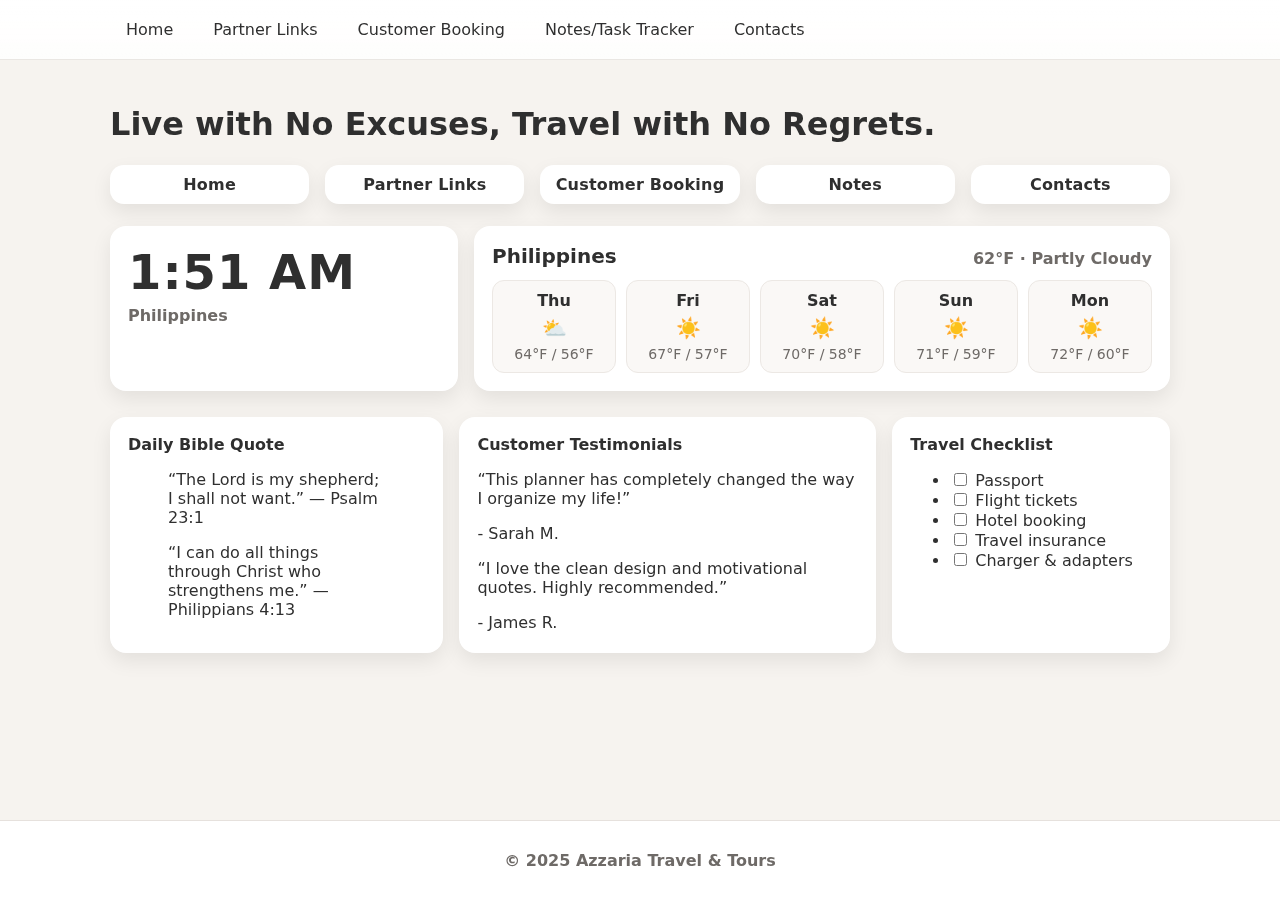
<file: index.html>
<!DOCTYPE html>
<html lang="en">
<head>
  <meta charset="UTF-8" />
  <meta name="viewport" content="width=device-width, initial-scale=1.0"/>
  <title>Home | Azzaria Travel & Tours</title>
  <link rel="stylesheet" href="styles.css"/>
</head>

<body>

  <!-- Top Navigation -->
  <header class="site-header">
    <nav class="ribbon">
      <a class="top" href="index.html">Home</a>
      <a class="top" href="partner_links.html">Partner Links</a>
      <a class="top" href="customer.html">Customer Booking</a>
      <a class="top" href="task_tracker.html">Notes/Task Tracker</a>
      <a class="top" href="contacts.html">Contacts</a>
    </nav>
  </header>

  <main class="planner-home">

    <section class="hero">
            <div class="overlay">
                <h1>Live with No Excuses, Travel with No Regrets.</h1>
            </div>
    </section>


    <!-- Top Section: Five planner tiles -->
    <section class="planner-tiles">
      <a class="tile" href="index.html">
        <div class="tile-label">Home</div>
      </a>
      <a class="tile" href="partner_links.html">
        <div class="tile-label">Partner Links</div>
      </a>
      <a class="tile" href="customer.html">
        <div class="tile-label">Customer Booking</div>
      </a>
      <a class="tile" href="task_tracker.html">
        <div class="tile-label">Notes</div>
      </a>
      <a class="tile" href="contacts.html">
        <div class="tile-label">Contacts</div>
      </a>
    </section>

    <!-- Middle Section: Clock + Weather -->
    <section class="mid-band">
      <div class="clock-card">
        <div class="clock-time" id="clock">2:56 PM</div>
        <div class="clock-sub">Philippines</div>
      </div>

      <div class="weather-card">
        <div class="weather-header">
          <div class="weather-city">Philippines</div>
          <div class="weather-current">62°F · Partly Cloudy</div>
        </div>
        <div class="weather-forecast">
          <div class="day">
            <div class="name">Thu</div>
            <div class="icon">⛅</div>
            <div class="temps">64°F / 56°F</div>
          </div>
          <div class="day">
            <div class="name">Fri</div>
            <div class="icon">☀️</div>
            <div class="temps">67°F / 57°F</div>
          </div>
          <div class="day">
            <div class="name">Sat</div>
            <div class="icon">☀️</div>
            <div class="temps">70°F / 58°F</div>
          </div>
          <div class="day">
            <div class="name">Sun</div>
            <div class="icon">☀️</div>
            <div class="temps">71°F / 59°F</div>
          </div>
          <div class="day">
            <div class="name">Mon</div>
            <div class="icon">☀️</div>
            <div class="temps">72°F / 60°F</div>
          </div>
        </div>
      </div>
    </section>

    <!-- Bottom Section: Quotes, Testimonials, Checklist -->
    <section class="bottom-grid">
      <!-- Daily Bible Quote -->
      <div class="card quotes-card">
        <div class="card-title">Daily Bible Quote</div>
        <blockquote class="quote">“The Lord is my shepherd; I shall not want.” — Psalm 23:1</blockquote>
        <blockquote class="quote">“I can do all things through Christ who strengthens me.” — Philippians 4:13</blockquote>
      </div>

      <!-- Customer Testimonials -->
      <div class="card testimonials-card">
        <div class="card-title">Customer Testimonials</div>
        <div class="testimonial">
          <p>“This planner has completely changed the way I organize my life!”</p>
          <span>- Sarah M.</span>
        </div>
        <div class="testimonial">
          <p>“I love the clean design and motivational quotes. Highly recommended.”</p>
          <span>- James R.</span>
        </div>
      </div>

      <!-- Travel Checklist -->
      <div class="card checklist-card">
        <div class="card-title">Travel Checklist</div>
        <ul class="checklist">
          <li><label><input type="checkbox"> Passport</label></li>
          <li><label><input type="checkbox"> Flight tickets</label></li>
          <li><label><input type="checkbox"> Hotel booking</label></li>
          <li><label><input type="checkbox"> Travel insurance</label></li>
          <li><label><input type="checkbox"> Charger & adapters</label></li>
        </ul>
      </div>
    </section>
  </main>

  <script>
    function updateClock() {
      const el = document.getElementById('clock');
      const now = new Date();
      let hours = now.getHours();
      const minutes = now.getMinutes().toString().padStart(2, '0');
      const ampm = hours >= 12 ? 'PM' : 'AM';
      hours = hours % 12 || 12;
      el.textContent = `${hours}:${minutes} ${ampm}`;
    }
    updateClock();
    setInterval(updateClock, 30000);
  </script>


    <footer>
        <p>&copy; 2025 Azzaria Travel & Tours</p>
    </footer>

</body>
</html>
</file>
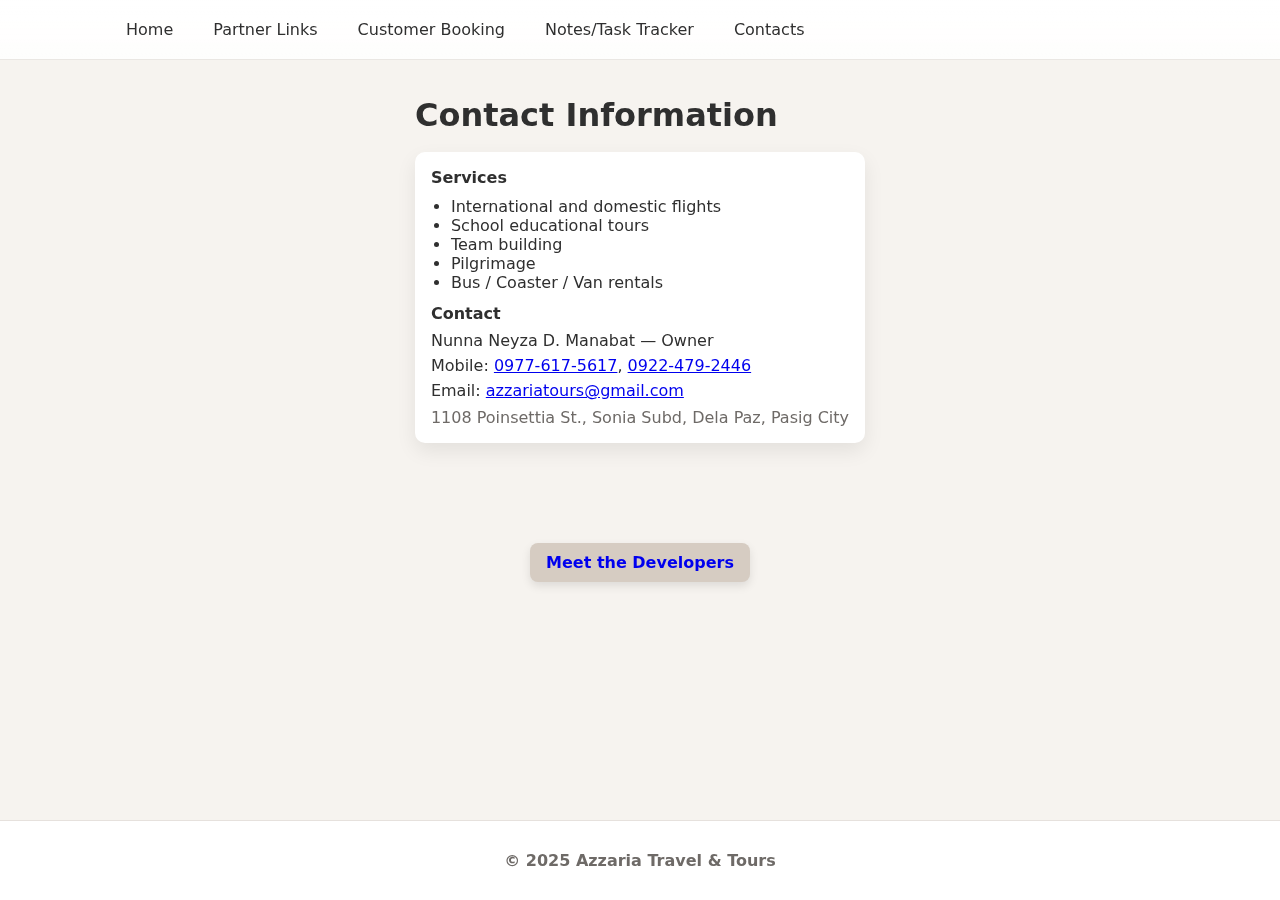
<file: contacts.html>
<!DOCTYPE html>
<html lang="en">
<head>
  <meta charset="utf-8" />
  <meta name="viewport" content="width=device-width, initial-scale=1" />
  <title>Contacts | Azzaria Travel & Tours</title>
  <link rel="stylesheet" href="styles.css" />

    
<style>
  .dev-button {
    display: inline-block;
    margin-top: 24px;
    padding: 10px 16px;
    background: #d6ccc2;
    color: 9a8c98;
    border-radius: 8px;
    text-decoration: none;
    font-weight: 600;
    box-shadow: 0 4px 10px rgba(0, 0, 0, 0.1);
    transition: background 0.2s ease, transform 0.2s ease;
  }

  .dev-button:hover {
    background: #d5bdaf;
    transform: translateY(-2px);
  }
</style>


</head>
<body>
  <header class="site-header">
    <nav class="ribbon" role="navigation" aria-label="Main">
      <a class="top" href="index.html">Home</a>
      <a class="top" href="partner_links.html">Partner Links</a>
      <a class="top" href="customer.html">Customer Booking</a>
      <a class="top" href="task_tracker.html">Notes/Task Tracker</a>
      <a class="top" href="contacts.html" aria-current="page">Contacts</a>
    </nav>
  </header>

  <main style="max-width:800px;margin:36px auto;padding:0 20px;">
    <h1 style="margin:0 0 18px;">Contact Information</h1>

    <section style="background:var(--panel);padding:16px;border-radius:10px;box-shadow:var(--shadow);">
      <p style="margin:0 0 10px;font-weight:700;">Services</p>
      <ul style="margin:0 0 12px 20px;padding:0;">
        <li>International and domestic flights</li>
        <li>School educational tours</li>
        <li>Team building</li>
        <li>Pilgrimage</li>
        <li>Bus / Coaster / Van rentals</li>
      </ul>

      <p style="margin:0 0 8px;font-weight:700;">Contact</p>
      <p style="margin:0 0 6px;">Nunna Neyza D. Manabat — Owner</p>
      <p style="margin:0 0 6px;">Mobile: <a href="tel:+639776175617">0977-617-5617</a>, <a href="tel:+639224792446">0922-479-2446</a></p>
      <p style="margin:0 0 6px;">Email: <a href="mailto:azzariatours@gmail.com">azzariatours@gmail.com</a></p>
      <address style="margin:8px 0 0;font-style:normal;color:var(--muted);">
        1108 Poinsettia St., Sonia Subd, Dela Paz, Pasig City
      </address>
    </section>

    <section>
    <br><br><br><br>
    </section>

    <section style="text-align:center;">
        <a href="developers.html" class="dev-button">
          Meet the Developers </a>
    </section>

  </main>

  <footer>
    <p>&copy; 2025 Azzaria Travel & Tours</p>
  </footer>
</body>
</html>
</file>
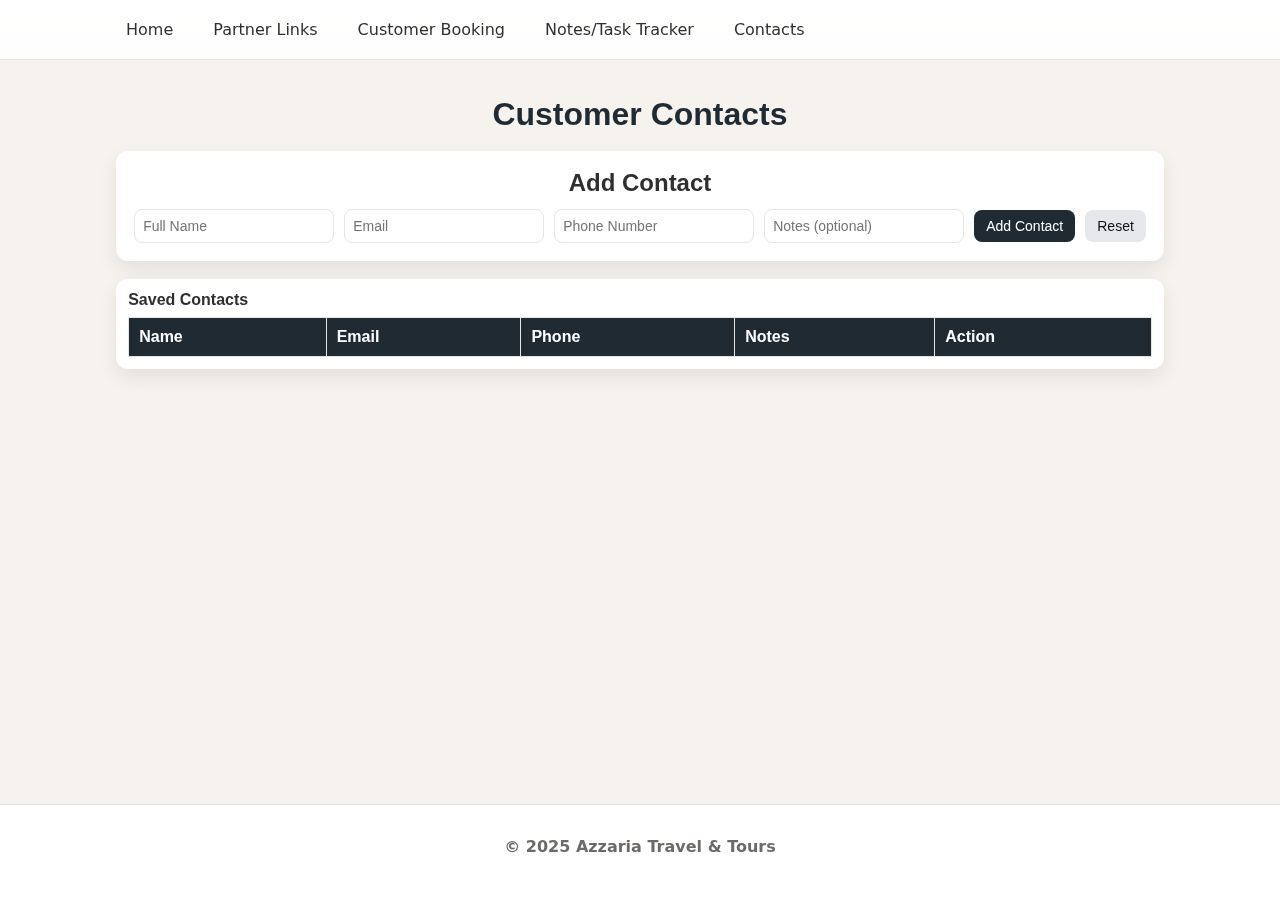
<file: customer.html>
<!DOCTYPE html>
<html lang="en">
<head>
  <meta charset="utf-8" />
  <meta name="viewport" content="width=device-width, initial-scale=1" />
  <title>Customer Booking | Azzaria Travel & Tours</title>
  <link rel="stylesheet" href="styles.css" />
  <style>
    .page-wrap { max-width:1100px; margin:18px auto; padding:0 20px; font-family: Arial, Helvetica, sans-serif; color:var(--ink); }

    .hero { margin: 18px 0; }
    .hero .overlay h1 { margin:0; color:#1f2a33; text-align:center; }

    .contact-card { background:var(--panel); border-radius:12px; padding:18px; box-shadow:var(--shadow); margin-bottom:18px; }
    form.contact-form { display:flex; flex-wrap:wrap; gap:10px; align-items:center; justify-content:center; }
    form.contact-form input[type="text"],
    form.contact-form input[type="email"] { padding:8px; font-size:14px; border:1px solid #e6e6e6; border-radius:8px; min-width:200px; }
    form.contact-form button { padding:8px 12px; font-size:14px; border-radius:8px; border:none; cursor:pointer; background:#1f2a33; color:#fff; }
    form.contact-form button.secondary { background:#e5e7eb; color:#111; }

    .table-wrap { background:var(--panel); border-radius:12px; padding:12px; box-shadow:var(--shadow); }
    table { width:100%; border-collapse:collapse; }
    th, td { border:1px solid #e8e4e1; padding:10px; text-align:left; }
    th { background:#1f2a33; color:#fff; }
    tr:nth-child(even) { background:#fbfaf9; }
    .action-btn { background:#b22222; color:#fff; border:none; padding:6px 10px; border-radius:6px; cursor:pointer; }
    .action-btn:hover { background:#8b0000; }

    @media (max-width:700px) {
      form.contact-form { flex-direction:column; align-items:stretch; }
      form.contact-form input { width:100%; }
    }
  </style>
</head>
<body>
  <!-- Top Navigation (shared ribbon from styles.css) -->
  <header class="site-header">
    <nav class="ribbon" role="navigation" aria-label="Main">
      <a class="top" href="index.html">Home</a>
      <a class="top" href="partner_links.html">Partner Links</a>
      <a class="top" href="customer.html" aria-current="page">Customer Booking</a>
      <a class="top" href="task_tracker.html">Notes/Task Tracker</a>
      <a class="top" href="contacts.html">Contacts</a>
    </nav>
  </header>

  <main class="page-wrap" role="main">
    <section class="hero">
      <div class="overlay">
        <h1>Customer Contacts</h1>
      </div>
    </section>

    <section class="contact-card" aria-labelledby="contact-form-heading">
      <h2 id="contact-form-heading" style="margin:0 0 12px; text-align:center;">Add Contact</h2>

      <form id="contactForm" class="contact-form" novalidate>
        <input type="text" id="name" placeholder="Full Name" required />
        <input type="email" id="email" placeholder="Email" required />
        <input type="text" id="phone" placeholder="Phone Number" required />
        <input type="text" id="notes" placeholder="Notes (optional)" />
        <div style="display:flex; gap:10px; align-items:center;">
          <button type="submit">Add Contact</button>
          <button type="button" id="resetBtn" class="secondary">Reset</button>
        </div>
      </form>
    </section>

    <section class="table-wrap" aria-label="Saved contacts">
      <table id="contactTable" aria-describedby="contacts-desc">
        <caption id="contacts-desc" style="text-align:left; padding-bottom:8px; font-weight:700;">Saved Contacts</caption>
        <thead>
          <tr>
            <th scope="col">Name</th>
            <th scope="col">Email</th>
            <th scope="col">Phone</th>
            <th scope="col">Notes</th>
            <th scope="col">Action</th>
          </tr>
        </thead>
        <tbody></tbody>
      </table>
    </section>
  </main>

  <footer>
    <p style="text-align:center; padding:18px 0 30px; color:var(--muted); margin:0;">&copy; 2025 Azzaria Travel & Tours</p>
  </footer>

  <script>
    // DOM refs
    const form = document.getElementById('contactForm');
    const tableBody = document.querySelector('#contactTable tbody');
    const resetBtn = document.getElementById('resetBtn');

    // load contacts
    let contacts = JSON.parse(localStorage.getItem('contacts')) || [];
    displayContacts();

    const emailRe = /^[^\s@]+@[^\s@]+\.[^\s@]+$/;

    form.addEventListener('submit', (e) => {
      e.preventDefault();
      const name = document.getElementById('name').value.trim();
      const email = document.getElementById('email').value.trim();
      const phone = document.getElementById('phone').value.trim();
      const notes = document.getElementById('notes').value.trim();

      if (!name || !email || !phone) { alert('Please fill in Name, Email, and Phone.'); return; }
      if (!emailRe.test(email)) { alert('Please enter a valid email address.'); return; }

      contacts.push({ name, email, phone, notes });
      localStorage.setItem('contacts', JSON.stringify(contacts));
      displayContacts();
      form.reset();
      document.getElementById('name').focus();
    });

    resetBtn.addEventListener('click', () => form.reset());

    function displayContacts() {
      tableBody.innerHTML = '';
      contacts.forEach((c, i) => {
        const row = document.createElement('tr');
        row.innerHTML = `
          <td>${escapeHtml(c.name)}</td>
          <td>${escapeHtml(c.email)}</td>
          <td>${escapeHtml(c.phone)}</td>
          <td>${escapeHtml(c.notes)}</td>
          <td><button class="action-btn" data-index="${i}">Delete</button></td>
        `;
        tableBody.appendChild(row);
      });
      tableBody.querySelectorAll('.action-btn').forEach(btn => btn.addEventListener('click', (ev) => {
        const idx = Number(ev.currentTarget.dataset.index);
        deleteContact(idx);
      }));
    }

    function deleteContact(index) {
      if (!Number.isInteger(index) || index < 0 || index >= contacts.length) return;
      if (!confirm('Are you sure you want to delete this contact?')) return;
      contacts.splice(index, 1);
      localStorage.setItem('contacts', JSON.stringify(contacts));
      displayContacts();
    }

    function escapeHtml(s) {
      return String(s || '').replace(/[&<>"']/g, ch => ({'&':'&amp;','<':'&lt;','>':'&gt;','"':'&quot;',"'":'&#39;'}[ch]));
    }
  </script>
</body>
</html>
</file>
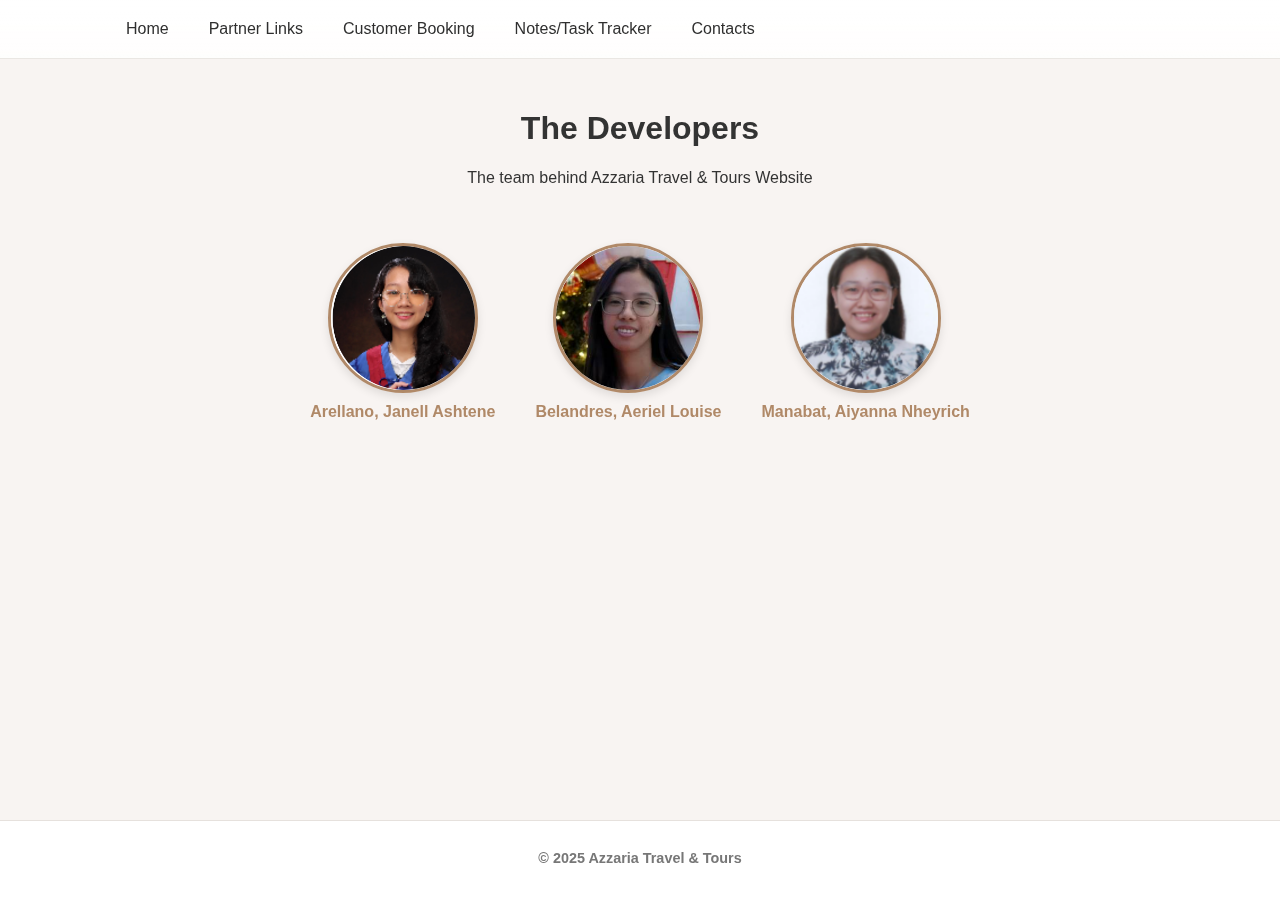
<file: developers.html>
<!DOCTYPE html>
<html lang="en">
<head>
  <meta charset="UTF-8" />
  <meta name="viewport" content="width=device-width, initial-scale=1.0" />
  <title>Developers | Azzaria Travel & Tours</title>
  <link rel="stylesheet" href="styles.css" />
<style>
body {
  font-family: 'Segoe UI', Arial, sans-serif;
  background-color: #f8f4f2;
  color: #333;
  margin: 0;
  padding: 0;
  text-align: center;
}

.page-header {
  margin: 30px 0 20px;
}

.dev-container {
  display: flex;
  justify-content: center;
  flex-wrap: wrap;
  gap: 40px;
  padding: 20px;
  max-width: 900px;
  margin: 0 auto;
}

.dev-card {
  display: flex;
  flex-direction: column;
  align-items: center;
}

.dev-card img {
  width: 150px;
  height: 150px;
  border-radius: 50%;
  object-fit: cover;
  border: 3px solid #b08968;
  box-shadow: 0 4px 10px rgba(0,0,0,0.1);
}

.dev-card p {
  margin-top: 10px;
  font-size: 16px;
  font-weight: 600;
  color: #b08968;
}

footer {
  margin-top: 40px;
  color: #777;
  font-size: 0.9rem;
  padding-bottom: 20px;
}

</style>

</head>
<body>

    <header class="site-header">
    <nav class="ribbon" role="navigation" aria-label="Main">
      <a class="top" href="index.html">Home</a>
      <a class="top" href="partner_links.html">Partner Links</a>
      <a class="top" href="customer.html">Customer Booking</a>
      <a class="top" href="task_tracker.html">Notes/Task Tracker</a>
      <a class="top" href="contacts.html" aria-current="page">Contacts</a>
    </nav>
  </header>

  <header class="page-header">
    <h1>The Developers</h1>
    <p>The team behind Azzaria Travel & Tours Website</p>
  </header>

  <main class="dev-container">
    <div class="dev-card">
      <img src="images/janell.png" alt="Arellano">
      <p>Arellano, Janell Ashtene</p>
    </div>

    <div class="dev-card">
      <img src="images/aeriel.png" alt="Belandres">
      <p>Belandres, Aeriel Louise</p>
    </div>

    <div class="dev-card">
      <img src="images/yanna.png" alt="Manabat">
      <p>Manabat, Aiyanna Nheyrich</p>
    </div>
  </main>

  <footer>
    <p>&copy; 2025 Azzaria Travel & Tours</p>
  </footer>
</body>
</html>
</file>
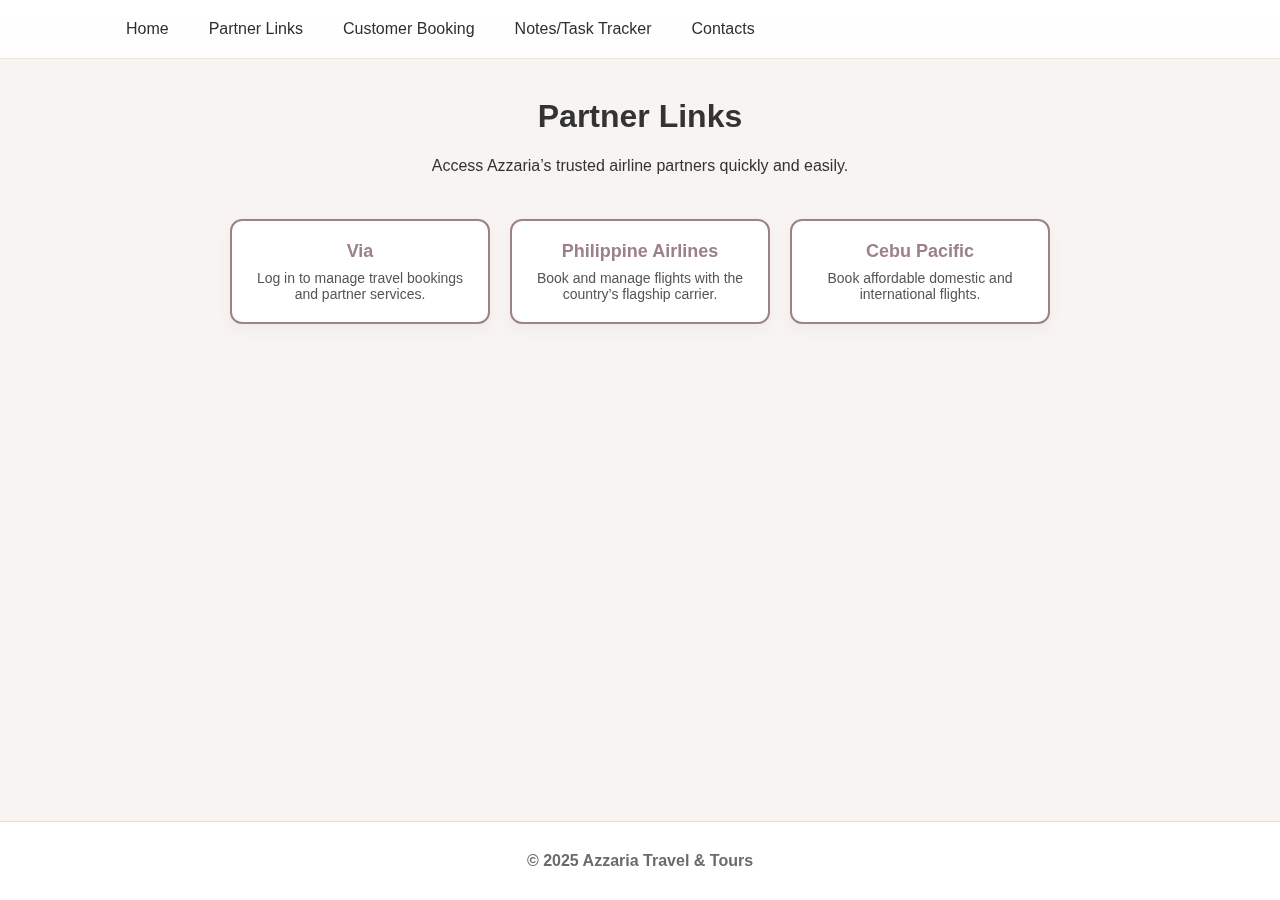
<file: partner_links.html>
<!DOCTYPE html>
<html lang="en">
<head>
  <meta charset="utf-8" />
  <meta name="viewport" content="width=device-width, initial-scale=1" />
  <title>Partner Links | Azzaria Travel & Tours</title>
  <link rel="stylesheet" href="styles.css" />
  <style>

    body {
      margin: 0;
      padding: 0;
      background-color: #f8f4f2;
      color: #333;
      font-family: 'Segoe UI', Arial, sans-serif;
    }

    .page-header {
      text-align: center;
      margin: 18px auto 28px;
      max-width: 1100px;
      padding: 0 20px;
    }

    .link-container {
      display: flex;
      justify-content: center;
      flex-wrap: wrap;
      gap: 20px;
      max-width: 900px;
      margin: 0 auto 40px;
      padding: 0 20px;
      align-items: flex-start;
    }

    .link-card {
      background-color: white;
      border: 2px solid #9d8189;
      border-radius: 12px;
      width: 260px;
      padding: 20px;
      text-align: center;
      transition: transform 0.2s ease, box-shadow 0.2s ease;
      box-shadow: 0 6px 18px rgba(0,0,0,0.04);
    }

    .link-card:hover {
      transform: translateY(-4px);
      box-shadow: 0 8px 22px rgba(0,0,0,0.12);
    }

    .link-card a {
      text-decoration: none;
      color: #9d8189;
      font-weight: bold;
      font-size: 18px;
      display: block;
      margin-bottom: 8px;
    }

    .link-card p {
      font-size: 14px;
      color: #555;
      margin: 0;
    }


    @media (max-width: 640px) {
      .link-card { width: calc(50% - 20px); }
    }
  </style>
</head>

<body>
  <!-- Top Navigation -->
  <header class="site-header">
    <nav class="ribbon" role="navigation" aria-label="Main">
      <a class="top" href="index.html">Home</a>
      <a class="top" href="partner_links.html" aria-current="page">Partner Links</a>
      <a class="top" href="customer.html">Customer Booking</a>
      <a class="top" href="task_tracker.html">Notes/Task Tracker</a>
      <a class="top" href="contacts.html">Contacts</a>
    </nav>
  </header>

  <header class="page-header">
    <h1>Partner Links</h1>
    <p>Access Azzaria’s trusted airline partners quickly and easily.</p>
  </header>

  <main class="link-container" role="main">
    <div class="link-card">
      <a href="https://ph.via.com/_login" target="_blank" rel="noopener">Via</a>
      <p>Log in to manage travel bookings and partner services.</p>
    </div>

    <div class="link-card">
      <a href="https://flights.philippineairlines.com/en-ph/" target="_blank" rel="noopener">Philippine Airlines</a>
      <p>Book and manage flights with the country’s flagship carrier.</p>
    </div>

    <div class="link-card">
      <a href="https://www.cebupacificair.com/zh-TW/" target="_blank" rel="noopener">Cebu Pacific</a>
      <p>Book affordable domestic and international flights.</p>
    </div>
  </main>

  <footer>
    <p>&copy; 2025 Azzaria Travel & Tours</p>
  </footer>
</body>
</html>
</file>
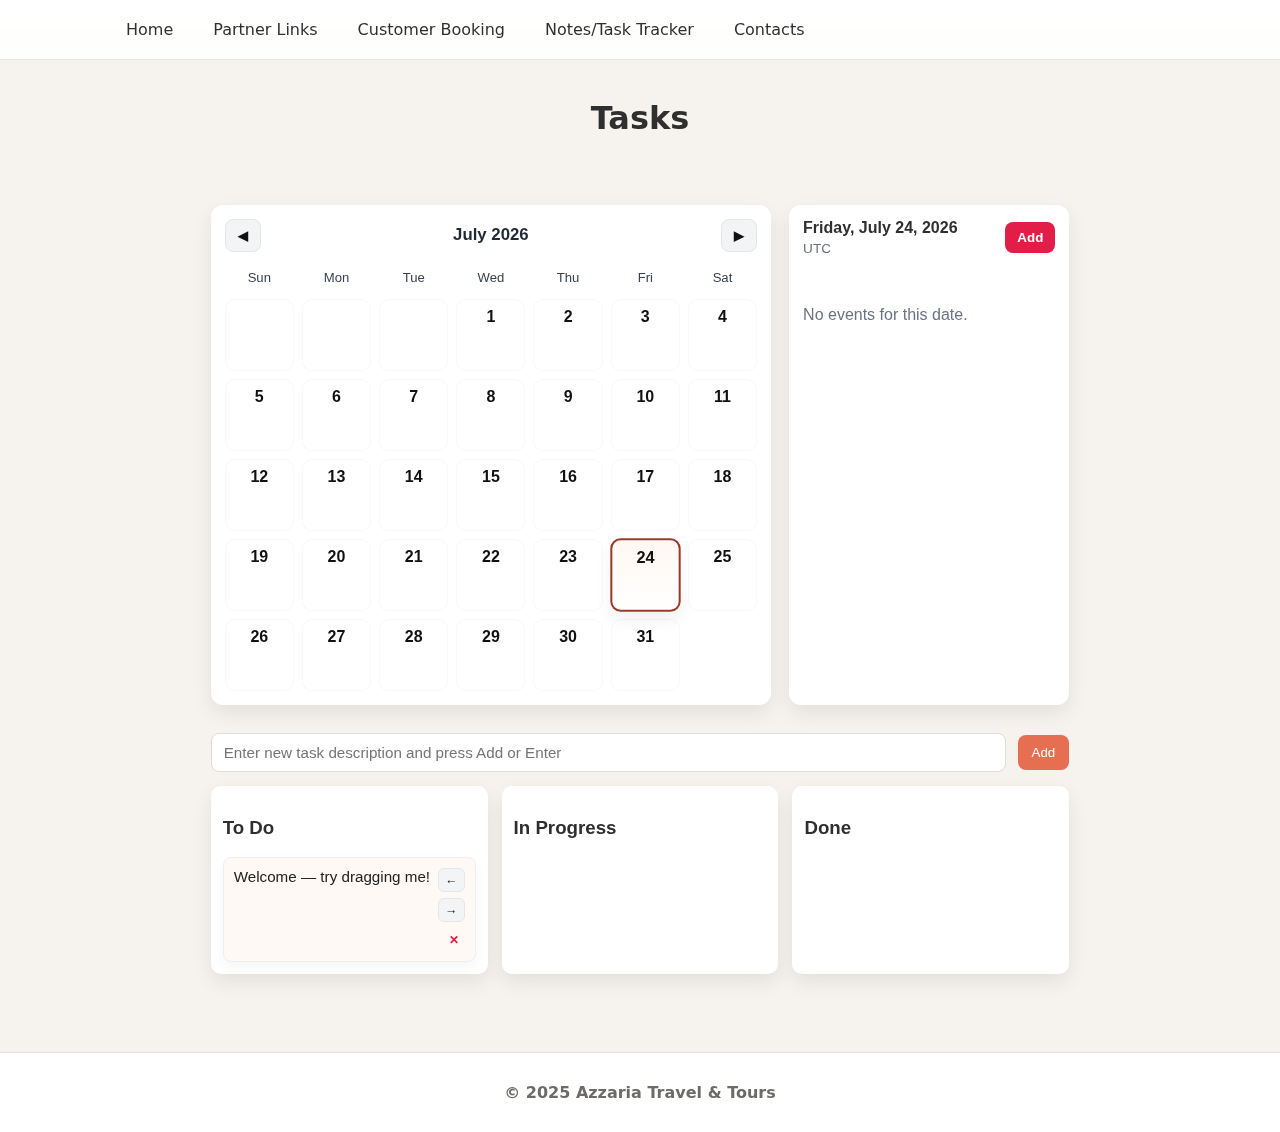
<file: task_tracker.html>
<!doctype html>
<html lang="en">
<head>
  <meta charset="utf-8" />
  <meta name="viewport" content="width=device-width, initial-scale=1" />
  <title>Tasks & Planner | Azzaria Travel & Tours</title>
  <link rel="stylesheet" href="styles.css" />
  <style>

    .page-header {
      text-align: center;
      margin: 18px auto 28px;
      max-width: 1100px;
      padding: 0 20px;
    }



    .page-wrap{ max-width:1100px; margin:18px auto; padding:0 16px 60px; font-family:Arial,Helvetica,sans-serif; color:var(--ink); }

    /* Calendar */
    .calendar-app{ margin-bottom:28px; }
    .calendar-grid-wrap{ display:grid; grid-template-columns:1fr; gap:18px; }
    @media(min-width:980px){ .calendar-grid-wrap{ grid-template-columns:2fr 1fr; } }
    .calendar-panel{ background:var(--panel); border-radius:12px; padding:14px; box-shadow:var(--shadow); }
    .controls{ display:flex; justify-content:space-between; align-items:center; gap:12px; margin-bottom:12px; }
    .month-title{ font-weight:700; font-size:1.05rem; color:#1f2937; }
    .calendar-grid{ display:grid; grid-template-columns:repeat(7,1fr); gap:8px; }
    .weekday{ font-size:0.82rem; text-align:center; color:#374151; padding:6px 2px; }
    .day-cell{ background:var(--panel); border-radius:10px; padding:8px; min-height:72px; display:flex; flex-direction:column; align-items:center; gap:6px; cursor:pointer; border:1px solid rgba(15,23,42,0.03); transition:all .12s ease; }
    .day-cell.hoverable:hover{ background:#f8fafc; }
    .day-cell.today{ border:2px solid #963c2c; font-weight:700; }
    .day-cell.selected{ transform:scale(1.02); box-shadow:0 8px 18px rgba(0,0,0,0.06); background:linear-gradient(180deg,#fff8f3,#fff); }
    .day-number{ font-weight:700; font-size:1rem; color:#111; }
    .event-indicator{ width:8px; height:8px; border-radius:50%; background:#f59e0b; margin-top:auto; }

    .events-panel{ display:flex; flex-direction:column; gap:12px; }
    .event-card{ background:var(--panel); border-radius:10px; padding:10px; border:1px solid rgba(0,0,0,0.04); box-shadow:0 6px 18px rgba(0,0,0,0.04); }
    .event-meta{ display:flex; justify-content:space-between; align-items:center; gap:8px; font-weight:600; color:#7f1d1d; }
    .event-desc{ margin-top:6px; color:#374151; font-size:0.95rem; }

    /* Modal */
    .modal{ position:fixed; inset:0; display:flex; align-items:center; justify-content:center; z-index:80; pointer-events:none; opacity:0; transition:opacity .18s ease; }
    .modal.open{ pointer-events:auto; opacity:1; }
    .modal-card{ width:100%; max-width:520px; background:var(--panel); border-radius:12px; padding:18px; box-shadow:0 20px 50px rgba(0,0,0,0.25); }

    /* Kanban */
    .kt-wrapper{ margin-top:28px; }
    .kt-header{ display:flex; gap:12px; margin-bottom:14px; align-items:center; flex-wrap:wrap; }
    .kt-input{ flex:1; padding:10px 12px; border-radius:8px; border:1px solid #ddd; font-size:0.95rem; }
    .kt-add{ padding:10px 14px; border-radius:8px; background:#e76f51; color:#fff; border:none; cursor:pointer; }
    .kt-board{ display:grid; grid-template-columns:repeat(3,1fr); gap:14px; }
    @media(max-width:900px){ .kt-board{ grid-template-columns:1fr; } }
    .kt-column{ background:var(--panel); border-radius:10px; padding:12px; box-shadow:var(--shadow); min-height:160px; display:flex; flex-direction:column; }
    .kt-container{ display:flex; flex-direction:column; gap:10px; min-height:90px; }
    .kt-task{ background:#fff9f6; padding:10px; border-radius:8px; border:1px solid #eee; display:flex; justify-content:space-between; gap:8px; align-items:flex-start; cursor:grab; box-shadow:0 6px 14px rgba(0,0,0,0.04); }
    .kt-task:active{ cursor:grabbing; }
    .kt-text{ flex:1; min-width:0; color:#222; font-size:0.95rem; word-break:break-word; }
    .kt-actions{ display:flex; flex-direction:column; gap:6px; align-items:flex-end; }
    .kt-btn{ background:#f3f4f6; border:1px solid #e6e6e6; color:#111; padding:6px 8px; border-radius:6px; font-size:0.85rem; cursor:pointer; }
    .kt-btn.danger{ background:transparent; color:#e11d48; border:0; font-weight:700; }
    .kt-btn.small{ padding:4px 6px; font-size:0.78rem; }
    .drop-highlight{ outline:3px dashed rgba(231,111,81,0.45); outline-offset:6px; }
    .kt-toast{ position:fixed; left:50%; transform:translateX(-50%); bottom:18px; background:#111; color:#fff; padding:10px 14px; border-radius:8px; box-shadow:0 8px 20px rgba(0,0,0,0.3); display:none; z-index:9999; }

    /* small utilities */
    .btn{ padding:8px 12px; border-radius:8px; cursor:pointer; border:0; background:#e11d48; color:#fff; font-weight:700; }
    .btn.secondary{ background:#f3f4f6; color:#111; border:1px solid #e6e6e6; font-weight:600; }
  </style>
</head>
<body>
  <!-- Top Navigation (shared ribbon styling from styles.css) -->
  <header class="site-header">
    <nav class="ribbon" role="navigation" aria-label="Main">
      <a class="top" href="index.html">Home</a>
      <a class="top" href="partner_links.html">Partner Links</a>
      <a class="top" href="customer.html">Customer Booking</a>
      <a class="top" href="task_tracker.html" aria-current="page">Notes/Task Tracker</a>
      <a class="top" href="contacts.html">Contacts</a>
    </nav>
  </header>

  <section class="page-header">
    <div class="overlay">
      <h1>Tasks</h1>
    </div>
  </section>

  <div class="page-wrap">
    <!-- Calendar + Events -->
    <div class="calendar-app">
      <div class="calendar-grid-wrap">
        <section class="calendar-panel" aria-label="Calendar">
          <div class="controls">
            <button id="cal-prev" class="btn secondary" title="Previous month">◀</button>
            <div class="month-title" id="cal-month-title">Month Year</div>
            <button id="cal-next" class="btn secondary" title="Next month">▶</button>
          </div>

          <div class="calendar-grid" id="cal-grid" role="grid" aria-label="Calendar grid">
            <div class="weekday">Sun</div><div class="weekday">Mon</div><div class="weekday">Tue</div>
            <div class="weekday">Wed</div><div class="weekday">Thu</div><div class="weekday">Fri</div><div class="weekday">Sat</div>
            <!-- day cells injected here -->
          </div>
        </section>

        <aside class="calendar-panel events-panel" aria-label="Events">
          <div style="display:flex;justify-content:space-between;align-items:center">
            <div>
              <strong id="ev-selected-label">Selected date</strong>
              <div id="ev-tz" style="font-size:.85rem;color:#6b7280;margin-top:4px"></div>
            </div>
            <button id="ev-open" class="btn">Add</button>
          </div>

          <div id="ev-list" style="margin-top:14px"></div>
          <p id="ev-none" style="color:#6b7280;margin-top:12px;display:none">No events for this date.</p>
        </aside>
      </div>
    </div>

    <!-- Kanban -->
    <div class="kt-wrapper" aria-label="Kanban board area">
      <div class="kt-header">
        <input id="kt-input" class="kt-input" type="text" placeholder="Enter new task description and press Add or Enter" />
        <button id="kt-add" class="kt-add">Add</button>
      </div>

      <div class="kt-board" id="kt-board">
        <div class="kt-column" data-status="todo" aria-labelledby="todo-heading">
          <h3 id="todo-heading">To Do</h3>
          <div id="kt-todo" class="kt-container" aria-live="polite"></div>
        </div>

        <div class="kt-column" data-status="in-progress" aria-labelledby="inprog-heading">
          <h3 id="inprog-heading">In Progress</h3>
          <div id="kt-inprog" class="kt-container" aria-live="polite"></div>
        </div>

        <div class="kt-column" data-status="done" aria-labelledby="done-heading">
          <h3 id="done-heading">Done</h3>
          <div id="kt-done" class="kt-container" aria-live="polite"></div>
        </div>
      </div>
    </div>
  </div> <!-- .page-wrap -->

  <!-- Calendar modal -->
  <div class="modal" id="cal-modal" aria-hidden="true">
    <div class="modal-card">
      <h3 id="cal-modal-title">Add Event</h3>
      <form id="cal-form">
        <input type="hidden" id="cal-id" />
        <div style="margin-top:10px"><label>Date</label><input id="cal-date" class="input" type="date" required /></div>
        <div style="margin-top:8px"><label>Time</label><input id="cal-time" class="input" type="time" /></div>
        <div style="margin-top:8px"><label>Recurrence</label>
          <select id="cal-recur" class="input">
            <option value="">None</option><option value="DAILY">Daily</option><option value="WEEKLY">Weekly</option><option value="MONTHLY">Monthly</option>
          </select>
        </div>
        <div style="margin-top:8px"><label>Description</label><textarea id="cal-desc" class="input" rows="3" required></textarea></div>
        <div style="display:flex;justify-content:flex-end;gap:8px;margin-top:12px">
          <button type="button" id="cal-cancel" class="btn secondary">Cancel</button>
          <button type="submit" class="btn">Save</button>
        </div>
      </form>
    </div>
  </div>

  <!-- Toast containers -->
  <div id="cal-toast" class="kt-toast" role="status" aria-live="polite"></div>
  <div id="kt-toast" class="kt-toast" role="status" aria-live="polite"></div>

  <script>
    // ===== Utilities =====
    const safeUID = () => (window.crypto && crypto.randomUUID) ? crypto.randomUUID() : ('id-' + Date.now().toString(36) + '-' + Math.random().toString(36).slice(2,8));
    const escapeText = s => String(s || '').replace(/&/g,'&amp;').replace(/</g,'&lt;').replace(/>/g,'&gt;');

    // ===== Calendar Module =====
    (function CalendarModule(){
      const STORAGE = 'planner_events_v2';
      let events = [];
      let current = new Date();
      let selected = new Date();

      // DOM refs
      const calGrid = document.getElementById('cal-grid');
      const monthTitle = document.getElementById('cal-month-title');
      const prevBtn = document.getElementById('cal-prev');
      const nextBtn = document.getElementById('cal-next');
      const evOpen = document.getElementById('ev-open');
      const evList = document.getElementById('ev-list');
      const evNone = document.getElementById('ev-none');
      const evSelectedLabel = document.getElementById('ev-selected-label');
      const evTz = document.getElementById('ev-tz');

      const modal = document.getElementById('cal-modal');
      const form = document.getElementById('cal-form');
      const calId = document.getElementById('cal-id');
      const calDate = document.getElementById('cal-date');
      const calTime = document.getElementById('cal-time');
      const calRecur = document.getElementById('cal-recur');
      const calDesc = document.getElementById('cal-desc');
      const calCancel = document.getElementById('cal-cancel');
      const toast = document.getElementById('cal-toast');

      // storage
      function load(){ try{ const raw = localStorage.getItem(STORAGE); events = raw ? JSON.parse(raw) : []; }catch(e){ events=[]; } }
      function save(){ localStorage.setItem(STORAGE, JSON.stringify(events)); }

      // helpers
      const keyFor = d => d.toISOString().slice(0,10);
      const formatLong = d => d.toLocaleString(undefined,{ weekday:'long', year:'numeric', month:'long', day:'numeric' });
      function daysInMonth(date){ return new Date(date.getFullYear(), date.getMonth()+1, 0).getDate(); }
      function firstWeekday(date){ return new Date(date.getFullYear(), date.getMonth(), 1).getDay(); }

      // recurrence expansion (simple)
      function expandRecurrence(ev, start, end){
        const occ = [];
        if(!ev.recurrence) return occ;
        let cur = new Date(ev.date + 'T00:00:00');
        const rule = ev.recurrence;
        while(cur <= end){
          if(cur >= start) occ.push({ ...ev, date: cur.toISOString().slice(0,10) });
          if(rule === 'DAILY') cur.setDate(cur.getDate()+1);
          else if(rule === 'WEEKLY') cur.setDate(cur.getDate()+7);
          else if(rule === 'MONTHLY') cur.setMonth(cur.getMonth()+1);
          else break;
        }
        return occ;
      }

      // render calendar
      function renderCalendar(){
        if(!calGrid) return;
        monthTitle.textContent = current.toLocaleString(undefined,{ month:'long', year:'numeric' });
        calGrid.querySelectorAll('.day-cell').forEach(n=>n.remove());
        const first = firstWeekday(current);
        for(let i=0;i<first;i++){
          const e = document.createElement('div'); e.className='day-cell'; calGrid.appendChild(e);
        }
        const dim = daysInMonth(current);
        const todayKey = keyFor(new Date());
        const selKey = keyFor(selected);

        const startMonth = new Date(current.getFullYear(), current.getMonth(), 1);
        const endMonth = new Date(current.getFullYear(), current.getMonth(), dim, 23,59,59);
        const occs = [];
        events.forEach(ev => {
          if(ev.recurrence) expandRecurrence(ev, startMonth, endMonth).forEach(o=>occs.push(o));
          else occs.push(ev);
        });
        const map = occs.reduce((a,o)=>{ a[o.date] = (a[o.date]||0)+1; return a; }, {});

        for(let d=1; d<=dim; d++){
          const dt = new Date(current.getFullYear(), current.getMonth(), d);
          const k = keyFor(dt);
          const isToday = k === todayKey;
          const isSel = k === selKey;
          const cell = document.createElement('div');
          cell.className = 'day-cell ' + (isSel ? 'selected' : 'hoverable') + (isToday ? ' today' : '');
          cell.dataset.date = k;
          cell.addEventListener('click', ()=>{ selected = dt; renderCalendar(); });
          const num = document.createElement('div'); num.className='day-number'; num.textContent = d;
          cell.appendChild(num);
          if(map[k]){ const dot = document.createElement('div'); dot.className='event-indicator'; cell.appendChild(dot); }
          calGrid.appendChild(cell);
        }
        renderEventsForSelected();
      }

      function renderEventsForSelected(){
        const key = keyFor(selected);
        evSelectedLabel.textContent = formatLong(selected);
        evTz.textContent = Intl.DateTimeFormat().resolvedOptions().timeZone;
        evList.innerHTML = '';
        const start = new Date(selected.getFullYear(), selected.getMonth(), selected.getDate(), 0,0,0);
        const end = new Date(selected.getFullYear(), selected.getMonth(), selected.getDate(), 23,59,59);
        const list = [];
        events.forEach(ev => {
          if(ev.recurrence) expandRecurrence(ev, start, end).forEach(o=>list.push(o));
          else if(ev.date === key) list.push(ev);
        });
        if(list.length === 0){ evNone.style.display = 'block'; return; }
        evNone.style.display = 'none';
        list.sort((a,b)=>(a.time||'').localeCompare(b.time||''));
        list.forEach(ev=>{
          const card = document.createElement('div'); card.className='event-card';
          card.innerHTML = `<div class="event-meta"><div>${escapeText(ev.time||'')}</div><div><button data-action="edit" data-id="${ev.id}" class="btn secondary small">Edit</button> <button data-action="delete" data-id="${ev.id}" class="btn secondary small">Delete</button></div></div><div class="event-desc">${escapeText(ev.description||'')}</div>`;
          evList.appendChild(card);
        });
        evList.querySelectorAll('[data-action="edit"]').forEach(b=>b.addEventListener('click', ()=> openModal(b.dataset.id)));
        evList.querySelectorAll('[data-action="delete"]').forEach(b=>b.addEventListener('click', ()=> deleteEvent(b.dataset.id)));
      }

      // modal ops
      function openModal(id=null){
        calId.value = id || '';
        if(id){
          const it = events.find(e=>e.id===id);
          if(it){ document.getElementById('cal-modal-title').textContent='Edit Event'; calDate.value = it.date; calTime.value = it.time || ''; calRecur.value = it.recurrence || ''; calDesc.value = it.description || ''; }
        } else {
          document.getElementById('cal-modal-title').textContent='Add Event'; calDate.value = keyFor(selected); calTime.value='09:00'; calRecur.value=''; calDesc.value='';
        }
        modal.classList.add('open'); modal.setAttribute('aria-hidden','false');
      }
      function closeModal(){ modal.classList.remove('open'); modal.setAttribute('aria-hidden','true'); form.reset(); }

      // CRUD
      function addEvent(data){ events.push({ id:safeUID(), ...data }); save(); renderCalendar(); showCalToast('Event added'); }
      function updateEvent(id,data){ const i=events.findIndex(e=>e.id===id); if(i>-1){ events[i] = {...events[i], ...data}; save(); renderCalendar(); showCalToast('Event updated'); } }
      function deleteEvent(id){ const before = events.length; events = events.filter(e=>e.id!==id); if(events.length < before){ save(); renderCalendar(); showCalToast('Event deleted'); } }

      // form submit
      form.addEventListener('submit', (e)=>{
        e.preventDefault();
        const id = calId.value;
        const payload = { date: calDate.value, time: calTime.value, recurrence: calRecur.value || '', description: calDesc.value.trim() };
        if(!payload.date || !payload.description){ showCalToast('Date and description required'); return; }
        if(id) updateEvent(id, payload); else addEvent(payload);
        closeModal();
      });

      // navigation wiring
      prevBtn.addEventListener('click', ()=>{ current.setMonth(current.getMonth()-1); if(current.getMonth()!==selected.getMonth()||current.getFullYear()!==selected.getFullYear()) selected=new Date(current.getFullYear(), current.getMonth(),1); renderCalendar(); });
      nextBtn.addEventListener('click', ()=>{ current.setMonth(current.getMonth()+1); if(current.getMonth()!==selected.getMonth()||current.getFullYear()!==selected.getFullYear()) selected=new Date(current.getFullYear(), current.getMonth(),1); renderCalendar(); });
      evOpen.addEventListener('click', ()=> openModal(null));
      calCancel.addEventListener('click', closeModal);
      document.addEventListener('keydown', e=>{ if(e.key==='Escape' && modal.classList.contains('open')) closeModal(); });

      // toast
      let calToastTimer=0;
      function showCalToast(msg,ms=1600){ toast.innerText = msg; toast.style.display='block'; clearTimeout(calToastTimer); calToastTimer=setTimeout(()=>toast.style.display='none',ms); }

      // init
      function init(){ load(); renderCalendar(); }
      window.calendarModule = { openModal, addEvent, updateEvent, deleteEvent };
      init();
    })();

    /* Kanban Module */
    (function KanbanModule(){
      const STORAGE = 'kt_tasks_v1';
      const STATUS_ORDER = ['todo','in-progress','done'];
      let tasks = [];

      function load(){ try{ const r = localStorage.getItem(STORAGE); tasks = r ? JSON.parse(r) : [{ id:safeUID(), content:'Welcome — try dragging me!', status:'todo' }]; }catch(e){ tasks=[]; } }
      function save(){ localStorage.setItem(STORAGE, JSON.stringify(tasks)); }

      const refs = {
        input: () => document.getElementById('kt-input'),
        addBtn: () => document.getElementById('kt-add'),
        todo: () => document.getElementById('kt-todo'),
        inprog: () => document.getElementById('kt-inprog'),
        done: () => document.getElementById('kt-done'),
        toast: () => document.getElementById('kt-toast')
      };

      function containerFor(s){ return s==='todo'? refs.todo() : s==='in-progress'? refs.inprog() : refs.done(); }

      function render(){
        refs.todo().innerHTML=''; refs.inprog().innerHTML=''; refs.done().innerHTML='';
        tasks.forEach(t => { const c = containerFor(t.status); if(c) c.appendChild(makeTaskEl(t)); });
      }

      function makeTaskEl(task){
        const el = document.createElement('div'); el.className='kt-task'; el.draggable=true; el.dataset.taskId=task.id; el.tabIndex=0;
        const text = document.createElement('div'); text.className='kt-text'; text.textContent = task.content; el.appendChild(text);
        const actions = document.createElement('div'); actions.className='kt-actions';
        const left = document.createElement('button'); left.className='kt-btn small'; left.textContent='←'; left.title='Move left'; left.addEventListener('click', e=>{ e.stopPropagation(); moveTask(task.id,-1); });
        const right = document.createElement('button'); right.className='kt-btn small'; right.textContent='→'; right.title='Move right'; right.addEventListener('click', e=>{ e.stopPropagation(); moveTask(task.id,1); });
        const del = document.createElement('button'); del.className='kt-btn danger small'; del.textContent='✕'; del.title='Delete'; del.addEventListener('click', e=>{ e.stopPropagation(); deleteTask(task.id); });
        actions.appendChild(left); actions.appendChild(right); actions.appendChild(del); el.appendChild(actions);

        el.addEventListener('dragstart', dragStart);
        el.addEventListener('dragend', dragEnd);
        el.addEventListener('keydown', e=>{ if(e.key==='ArrowLeft'){ e.preventDefault(); moveTask(task.id,-1);} if(e.key==='ArrowRight'){ e.preventDefault(); moveTask(task.id,1);} if(e.key==='Enter'){ e.preventDefault(); editInline(task.id,text);} });
        el.addEventListener('dblclick', ()=> editInline(task.id,text));
        return el;
      }

      function addFromInput(){
        const v = refs.input().value.trim(); if(!v){ showKTToast('Please enter a description'); return; }
        tasks.push({ id:safeUID(), content:v, status:'todo' }); refs.input().value=''; save(); render(); showKTToast('Task added');
      }
      function deleteTask(id){
        const i = tasks.findIndex(t=>t.id===id); if(i===-1) return; const rem = tasks.splice(i,1)[0]; save(); render();
        const undo = document.createElement('button'); undo.className='kt-btn small'; undo.textContent='Undo'; undo.addEventListener('click', ()=>{ tasks.splice(i,0,rem); save(); render(); hideKTToast(); });
        showKTToast('Task deleted',4000,undo);
      }
      function moveTask(id,dir){
        const i = tasks.findIndex(t=>t.id===id); if(i===-1) return; const pos = STATUS_ORDER.indexOf(tasks[i].status); let n = Math.max(0, Math.min(STATUS_ORDER.length-1, pos+dir)); tasks[i].status = STATUS_ORDER[n]; save(); render();
      }
      function editInline(id,textNode){
        const i = tasks.findIndex(t=>t.id===id); if(i===-1) return; const old = tasks[i].content; const ta = document.createElement('textarea'); ta.value=old; ta.style.width='100%'; ta.style.padding='8px'; ta.style.borderRadius='6px'; ta.style.border='1px solid #ddd'; textNode.replaceWith(ta); ta.focus(); ta.select();
        function finish(save){ if(save){ tasks[i].content = ta.value.trim() || old; save(); render(); } else render(); }
        ta.addEventListener('blur', ()=> finish(true)); ta.addEventListener('keydown', e=>{ if(e.key==='Escape') finish(false); if(e.key==='Enter' && (e.ctrlKey||e.metaKey)){ e.preventDefault(); finish(true); } });
      }

      // drag & drop
      let currentDragId = null;
      function dragStart(e){ currentDragId = e.currentTarget.dataset.taskId; try{ e.dataTransfer.setData('text/plain', currentDragId); }catch(err){} e.dataTransfer.effectAllowed='move'; setTimeout(()=> e.currentTarget.style.opacity='0.4',0); }
      function dragEnd(e){ e.currentTarget.style.opacity=''; currentDragId=null; }
      function onDragOver(e){ e.preventDefault(); e.currentTarget.classList.add('drop-highlight'); e.dataTransfer.dropEffect='move'; }
      function onDragLeave(e){ e.currentTarget.classList.remove('drop-highlight'); }
      function onDrop(e){
        e.preventDefault(); e.currentTarget.classList.remove('drop-highlight');
        const status = e.currentTarget.closest('[data-status]')?.dataset?.status || e.currentTarget.dataset?.status;
        const id = (e.dataTransfer && e.dataTransfer.getData && e.dataTransfer.getData('text/plain')) || currentDragId;
        if(!id||!status) return; const idx = tasks.findIndex(t=>t.id===id); if(idx===-1) return; tasks[idx].status = status; save(); render();
      }

      // toasts
      let ktTimer = 0;
      function showKTToast(msg,ms=1600,extra){ const t = refs.toast(); t.innerHTML=''; const s=document.createElement('span'); s.textContent=msg; t.appendChild(s); if(extra) t.appendChild(extra); t.style.display='block'; clearTimeout(ktTimer); ktTimer=setTimeout(hideKTToast,ms); }
      function hideKTToast(){ const t=refs.toast(); t.style.display='none'; t.innerHTML=''; }

      // wiring
      function wire(){
        [refs.todo(), refs.inprog(), refs.done()].forEach(c=>{
          c.addEventListener('dragover', onDragOver);
          c.addEventListener('dragleave', onDragLeave);
          c.addEventListener('drop', onDrop);
          const sec = c.closest('[data-status]');
          if(sec){
            sec.addEventListener('dragover', e=>{ e.preventDefault(); sec.classList.add('drop-highlight'); });
            sec.addEventListener('dragleave', ()=> sec.classList.remove('drop-highlight'));
            sec.addEventListener('drop', e=>{
              e.preventDefault(); sec.classList.remove('drop-highlight');
              const id = (e.dataTransfer && e.dataTransfer.getData && e.dataTransfer.getData('text/plain')) || currentDragId;
              const status = sec.dataset.status; if(!id) return; const idx = tasks.findIndex(t=>t.id===id); if(idx!==-1){ tasks[idx].status = status; save(); render(); }
            });
          }
        });
        refs.addBtn().addEventListener('click', addFromInput);
        refs.input().addEventListener('keydown', e=>{ if(e.key==='Enter'){ e.preventDefault(); addFromInput(); } });
      }

      // init
      function init(){ load(); render(); wire(); }
      if(document.readyState === 'loading') window.addEventListener('DOMContentLoaded', init); else init();

      window.kanbanModule = { addFromInput, deleteTask, moveTask };
    })();
  </script>

      <footer>
        <p>&copy; 2025 Azzaria Travel & Tours</p>
    </footer>

</body>
</html>
</file>
<file: styles.css>
:root{
  --bg:#f6f3ef;
  --panel:#ffffff;
  --ink:#2f2f2f;
  --muted:#6e6a67;
  --accent:#e7bfb2;     /* soft blush */
  --accent2:#c9ddbf;    /* sage */
  --shadow:0 8px 20px rgba(0,0,0,0.08);
  --radius:16px;
}

*{box-sizing:border-box}
html,body{
  margin:0;
  height: 100%;
  padding:0;
  background:var(--bg);
  color:var(--ink);
  font-family:Inter, system-ui, -apple-system, Segoe UI, Roboto, "Helvetica Neue", Arial, "Noto Sans", "Liberation Sans", sans-serif;
}

body {
  display: flex;
  flex-direction: column;
  min-height: 100vh;
}

.site-header{
  position:sticky; top:0; z-index:100;
  background:linear-gradient(180deg, #fff, rgba(255,255,255,0.85));
  backdrop-filter:saturate(1.2) blur(6px);
  border-bottom:1px solid #eae7e3;
}

.ribbon{
  display:flex; gap:16px; align-items:center;
  padding:12px 24px;
  max-width:1100px; margin:0 auto;
}
.ribbon .top{
  text-decoration:none;
  color:var(--ink);
  padding:8px 12px;
  border-radius:10px;
  transition:background .2s ease, color .2s ease;
}
.ribbon .top:hover{
  background:#f0ece7;
  color:#1f1f1f;
}

.planner-home{
  max-width:1100px;
  margin:24px auto 60px;
  padding:0 20px;
}

/* Top tiles */
.planner-tiles{
  display:grid;
  grid-template-columns: repeat(5, 1fr);
  gap:16px;
  margin-bottom:22px;
}
.tile{
  display:flex; flex-direction:column;
  background:var(--panel);
  border-radius:14px;
  box-shadow:var(--shadow);
  overflow:hidden;
  text-decoration:none;
  text-align: center;
  color:inherit;
  transition:transform .15s ease, box-shadow .15s ease;
}
.tile:hover{ transform:translateY(-2px); box-shadow:0 14px 26px rgba(0,0,0,0.1); }

.tile-label{
  padding:10px 12px;
  font-weight:600;
  letter-spacing:.2px;
}

/* Middle band: clock + weather */
.mid-band{
  display:grid;
  grid-template-columns: 1fr 2fr;
  gap:16px;
  margin:14px 0 26px;
}
.clock-card, .weather-card{
  background:var(--panel);
  border-radius:var(--radius);
  box-shadow:var(--shadow);
  padding:18px;
}
.clock-time{
  font-size:48px;
  font-weight:700;
  letter-spacing:1px;
}
.clock-sub{
  margin-top:6px;
  color:var(--muted);
  font-weight:600;
}

.weather-header{
  display:flex; justify-content:space-between; align-items:end; gap:10px;
  margin-bottom:12px;
}
.weather-city{ font-weight:700; font-size:20px; }
.weather-current{ color:var(--muted); font-weight:600; }

.weather-forecast{
  display:grid;
  grid-template-columns: repeat(5, 1fr);
  gap:10px;
}
.weather-forecast .day{
  background:#faf8f6;
  border:1px solid #ece8e4;
  border-radius:12px;
  padding:10px;
  text-align:center;
}
.day .name{ font-weight:700; margin-bottom:6px; }
.day .icon{ font-size:20px; margin-bottom:6px; }
.day .temps{ color:var(--muted); font-size:14px; }

/* Bottom section grid */
.bottom-grid{
  display:grid;
  grid-template-columns: 1.2fr 1.5fr 1fr;
  gap:16px;
}

/* Cards baseline */
.card{
  background:var(--panel);
  border-radius:var(--radius);
  box-shadow:var(--shadow);
  padding:18px;
}
.card-title{
  font-weight:800;
  margin-bottom:12px;
}

main {
  flex: 1 0 auto;
}

/* Footer */
footer{
  background:var(--panel);
  text-align:center;
  padding:14px 0;
  font-weight:600;
  color:var(--muted);
  border-top:1px solid #e6e1dd;
  margin: 0;
}
</file>
